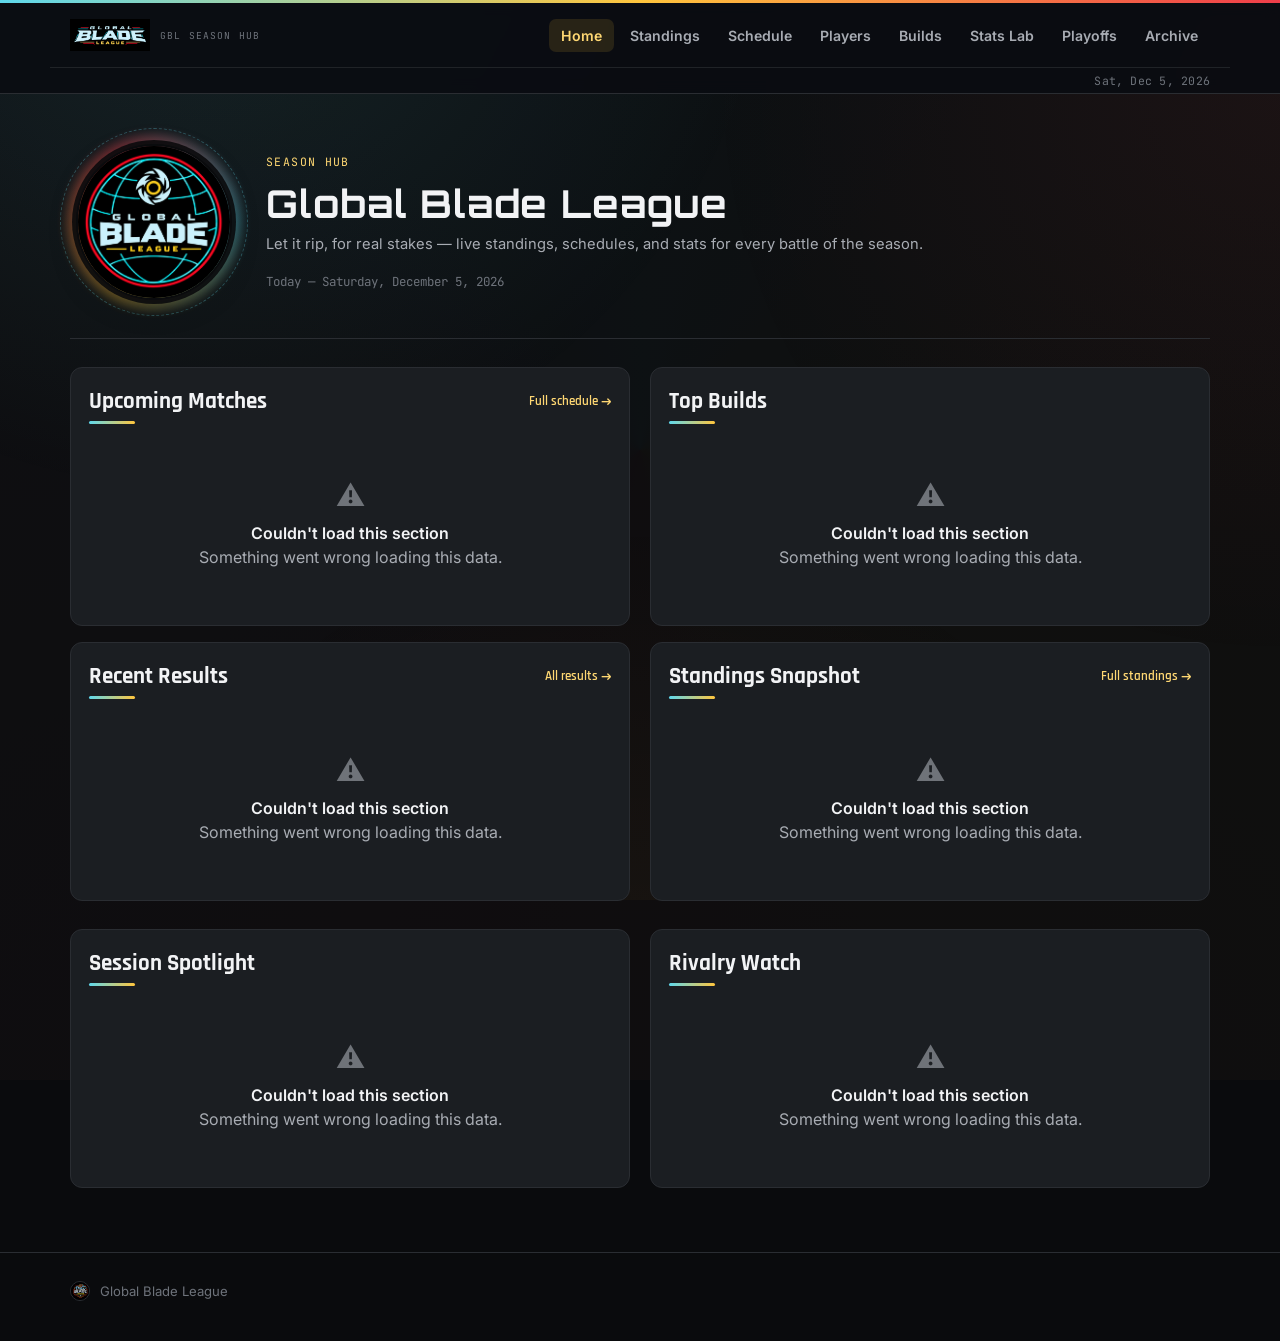
<file: index.html>
<!DOCTYPE html>
<html lang="en">
<head>
<meta charset="utf-8">
<meta name="viewport" content="width=device-width, initial-scale=1">
<title>Global Blade League</title>
<meta name="description" content="Global Blade League — let it rip, for real stakes. Live standings, schedule, results, player profiles, and stats for every season.">
<link rel="stylesheet" href="css/styles.css">
<link rel="icon" type="image/png" href="images/league/gbl-logo-badge.png">
<link rel="apple-touch-icon" href="images/league/gbl-logo-badge.png">
</head>
<body data-page="home">

<header class="site-header">
  <div class="wrap bar">
    <a class="brand" href="index.html">
      <img class="brand-wordmark" src="images/league/gbl-wordmark.png" alt="Global Blade League">
      <small>GBL Season Hub</small>
    </a>
    <nav class="main-nav">
      <a href="index.html" data-page="home">Home</a>
      <a href="standings.html" data-page="standings">Standings</a>
      <a href="schedule.html" data-page="schedule">Schedule</a>
      <a href="players.html" data-page="players">Players</a>
      <a href="builds.html" data-page="builds">Builds</a>
      <a href="stats-lab.html" data-page="stats-lab">Stats Lab</a>
      <a href="playoffs.html" data-page="playoffs">Playoffs</a>
      <a href="archive.html" data-page="archive">Archive</a>
    </nav>
    <button class="nav-toggle" aria-label="Menu" aria-expanded="false">☰</button>
  </div>
</header>

<main class="wrap">

  <section class="hero hero-brand">
    <div class="hero-crest-wrap"><img class="hero-crest" src="images/league/gbl-logo-badge-v2.png" alt="GBL"></div>
    <div class="hero-brand-copy">
      <div class="eyebrow gold" id="hero-stage-label">Loading current stage…</div>
      <h1 class="page-title" style="margin:0 0 8px;">Global Blade League</h1>
      <p class="section-sub">Let it rip, for real stakes — live standings, schedules, and stats for every battle of the season.</p>
      <div class="hero-meta" id="hero-meta"></div>
      <a class="youtube-callout" id="hero-youtube" href="#" target="_blank" rel="noopener" style="display:none;">
        <span class="yt-icon">▶</span>
        <span class="yt-copy">
          <div class="yt-title">Watch Matches Here</div>
          <div class="yt-sub">Full replays and highlights on the GBL YouTube channel</div>
        </span>
      </a>
    </div>
  </section>

  <div class="module-grid">
    <div>
      <section class="panel">
        <h2 class="section-title">Upcoming Matches <a class="see-all" href="schedule.html">Full schedule →</a></h2>
        <div id="home-upcoming"><div class="skeleton skeleton-row"></div><div class="skeleton skeleton-row"></div></div>
      </section>

      <section class="panel">
        <h2 class="section-title">Recent Results <a class="see-all" href="schedule.html">All results →</a></h2>
        <div id="home-results"><div class="skeleton skeleton-row"></div><div class="skeleton skeleton-row"></div></div>
      </section>
    </div>

    <div>
      <section class="panel">
        <h2 class="section-title">Top Builds</h2>
        <div id="home-leaders"><div class="skeleton skeleton-row"></div><div class="skeleton skeleton-row"></div></div>
      </section>

      <section class="panel">
        <h2 class="section-title">Standings Snapshot <a class="see-all" href="standings.html">Full standings →</a></h2>
        <div id="home-standings"><div class="skeleton skeleton-row"></div><div class="skeleton skeleton-row"></div></div>
      </section>
    </div>
  </div>

  <div class="module-grid">
    <div>
      <section class="panel">
        <h2 class="section-title">Session Spotlight</h2>
        <div id="home-spotlight"><div class="skeleton skeleton-row"></div></div>
      </section>
    </div>

    <div>
      <section class="panel">
        <h2 class="section-title">Rivalry Watch</h2>
        <div id="home-rivalry"><div class="skeleton skeleton-row"></div></div>
      </section>
    </div>
  </div>

</main>

<footer class="site-footer">
  <div class="wrap footer-brand-row"><img class="footer-mark" src="images/league/gbl-logo-badge.png" alt="GBL"><span>Global Blade League</span></div>
</footer>

<script src="js/config.js"></script>
<script src="js/utils.js"></script>
<script src="js/data.js"></script>
<script src="js/render.js"></script>
<script src="js/nav.js"></script>
<script src="js/footer-social.js"></script>
<script src="js/header-meta.js"></script>
<script src="js/kinetic.js"></script>
<script src="js/ticker.js"></script>
<script src="js/home.js"></script>
</body>
</html>
</file>
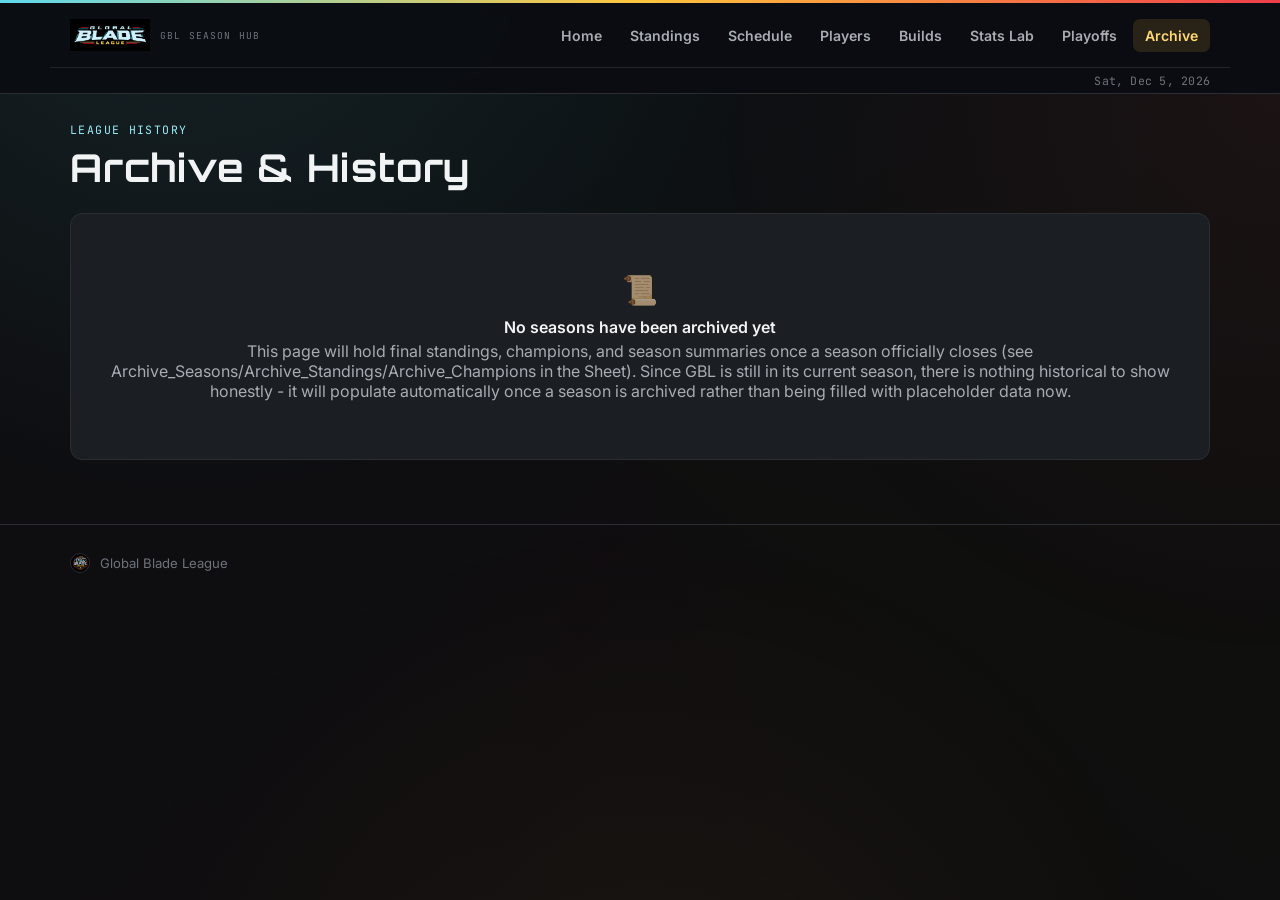
<file: archive.html>
<!DOCTYPE html>
<html lang="en">
<head>
<meta charset="utf-8">
<meta name="viewport" content="width=device-width, initial-scale=1">
<title>Archive &amp; History — Global Blade League</title>
<link rel="stylesheet" href="css/styles.css">
<link rel="icon" type="image/png" href="images/league/gbl-logo-badge.png">
<link rel="apple-touch-icon" href="images/league/gbl-logo-badge.png">
</head>
<body data-page="archive">

<header class="site-header">
  <div class="wrap bar">
    <a class="brand" href="index.html"><img class="brand-wordmark" src="images/league/gbl-wordmark.png" alt="Global Blade League"><small>GBL Season Hub</small></a>
    <nav class="main-nav">
      <a href="index.html" data-page="home">Home</a>
      <a href="standings.html" data-page="standings">Standings</a>
      <a href="schedule.html" data-page="schedule">Schedule</a>
      <a href="players.html" data-page="players">Players</a>
      <a href="builds.html" data-page="builds">Builds</a>
      <a href="stats-lab.html" data-page="stats-lab">Stats Lab</a>
      <a href="playoffs.html" data-page="playoffs">Playoffs</a>
      <a href="archive.html" data-page="archive">Archive</a>
    </nav>
    <button class="nav-toggle" aria-label="Menu" aria-expanded="false">☰</button>
  </div>
</header>

<main class="wrap">
  <div style="padding: 28px 0 16px;">
    <div class="eyebrow">League History</div>
    <h1 class="page-title">Archive &amp; History</h1>
  </div>
  <div class="panel"><div class="state-block"><div class="icon">📜</div><div class="title">No seasons have been archived yet</div><div>This page will hold final standings, champions, and season summaries once a season officially closes (see Archive_Seasons/Archive_Standings/Archive_Champions in the Sheet). Since GBL is still in its current season, there is nothing historical to show honestly - it will populate automatically once a season is archived rather than being filled with placeholder data now.</div></div></div>
</main>

<footer class="site-footer"><div class="wrap footer-brand-row"><img class="footer-mark" src="images/league/gbl-logo-badge.png" alt="GBL"><span>Global Blade League</span></div></footer>
<script src="js/config.js"></script>
<script src="js/utils.js"></script>
<script src="js/data.js"></script>
<script src="js/render.js"></script>
<script src="js/nav.js"></script>
<script src="js/footer-social.js"></script>
<script src="js/header-meta.js"></script>
<script src="js/kinetic.js"></script>
<script src="js/ticker.js"></script>
</body>
</html>
</file>
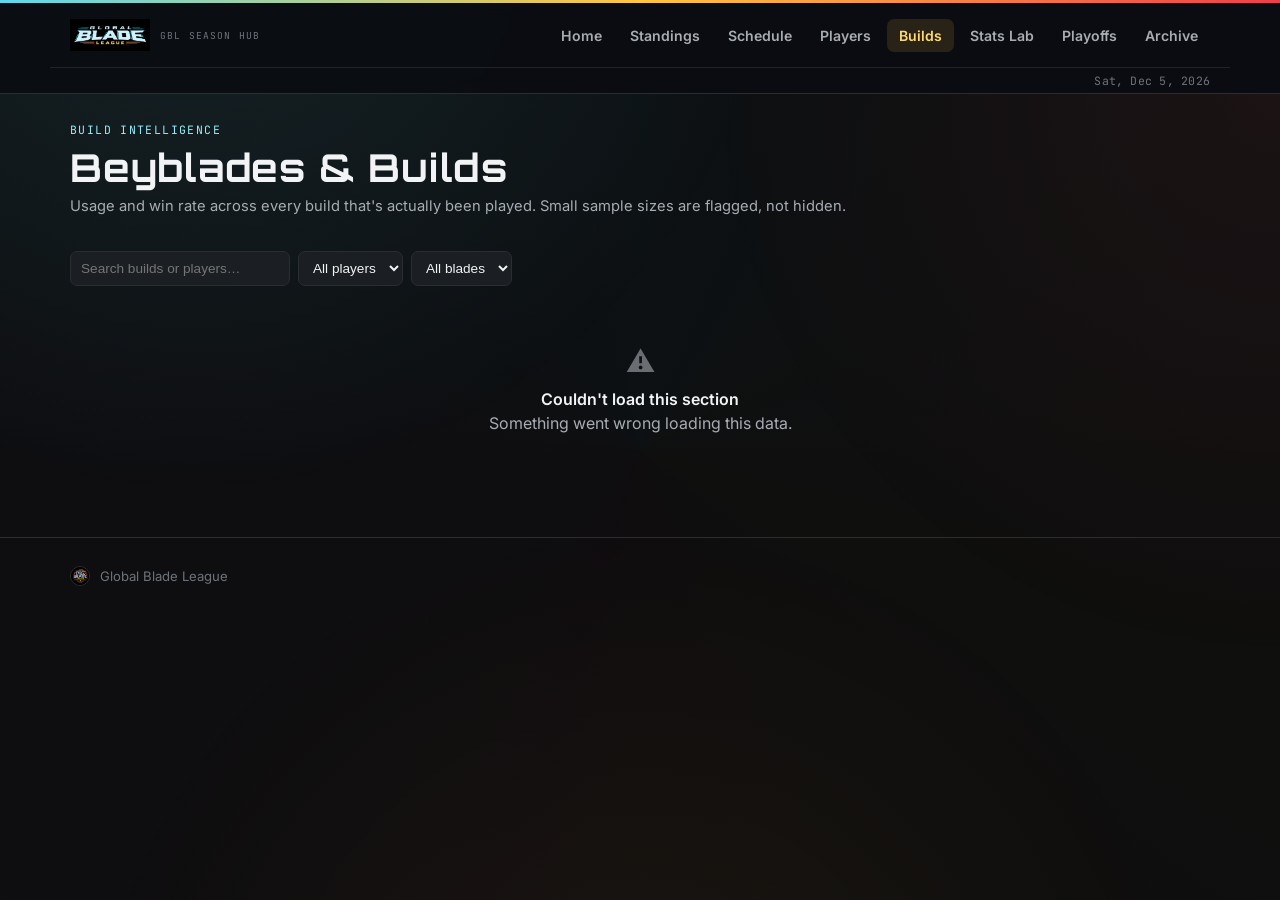
<file: builds.html>
<!DOCTYPE html>
<html lang="en">
<head>
<meta charset="utf-8">
<meta name="viewport" content="width=device-width, initial-scale=1">
<title>Builds — Global Blade League</title>
<link rel="stylesheet" href="css/styles.css">
<link rel="icon" type="image/png" href="images/league/gbl-logo-badge.png">
<link rel="apple-touch-icon" href="images/league/gbl-logo-badge.png">
</head>
<body data-page="builds">

<header class="site-header">
  <div class="wrap bar">
    <a class="brand" href="index.html"><img class="brand-wordmark" src="images/league/gbl-wordmark.png" alt="Global Blade League"><small>GBL Season Hub</small></a>
    <nav class="main-nav">
      <a href="index.html" data-page="home">Home</a>
      <a href="standings.html" data-page="standings">Standings</a>
      <a href="schedule.html" data-page="schedule">Schedule</a>
      <a href="players.html" data-page="players">Players</a>
      <a href="builds.html" data-page="builds">Builds</a>
      <a href="stats-lab.html" data-page="stats-lab">Stats Lab</a>
      <a href="playoffs.html" data-page="playoffs">Playoffs</a>
      <a href="archive.html" data-page="archive">Archive</a>
    </nav>
    <button class="nav-toggle" aria-label="Menu" aria-expanded="false">☰</button>
  </div>
</header>

<main class="wrap">
  <div style="padding: 28px 0 16px;">
    <div class="eyebrow">Build Intelligence</div>
    <h1 class="page-title">Beyblades &amp; Builds</h1>
    <p class="section-sub">Usage and win rate across every build that's actually been played. Small sample sizes are flagged, not hidden.</p>
  </div>
  <div class="filter-bar">
    <input type="search" id="build-search" placeholder="Search builds or players…" style="min-width:220px;">
    <select id="build-player-filter"><option value="">All players</option></select>
    <select id="build-blade-filter"><option value="">All blades</option></select>
  </div>
  <div id="builds-table"><div class="skeleton skeleton-row"></div><div class="skeleton skeleton-row"></div></div>
</main>

<footer class="site-footer"><div class="wrap footer-brand-row"><img class="footer-mark" src="images/league/gbl-logo-badge.png" alt="GBL"><span>Global Blade League</span></div></footer>

<script src="js/config.js"></script>
<script src="js/utils.js"></script>
<script src="js/data.js"></script>
<script src="js/render.js"></script>
<script src="js/nav.js"></script>
<script src="js/footer-social.js"></script>
<script src="js/header-meta.js"></script>
<script src="js/kinetic.js"></script>
<script src="js/ticker.js"></script>
<script src="js/builds.js"></script>
</body>
</html>
</file>
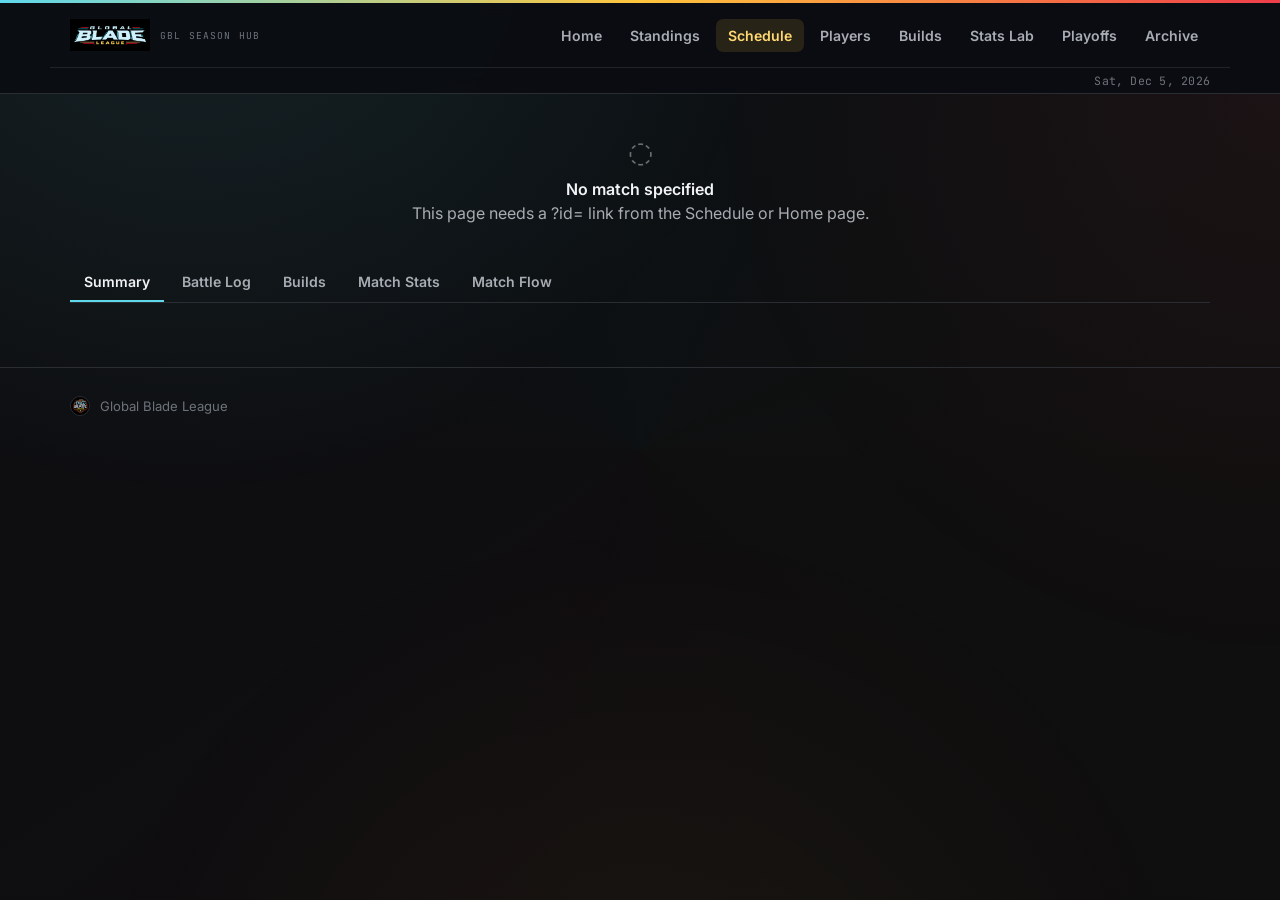
<file: match.html>
<!DOCTYPE html>
<html lang="en">
<head>
<meta charset="utf-8">
<meta name="viewport" content="width=device-width, initial-scale=1">
<title>Match Center — Global Blade League</title>
<link rel="stylesheet" href="css/styles.css">
<link rel="icon" type="image/png" href="images/league/gbl-logo-badge.png">
<link rel="apple-touch-icon" href="images/league/gbl-logo-badge.png">
</head>
<body data-page="schedule">

<header class="site-header">
  <div class="wrap bar">
    <a class="brand" href="index.html"><img class="brand-wordmark" src="images/league/gbl-wordmark.png" alt="Global Blade League"><small>GBL Season Hub</small></a>
    <nav class="main-nav">
      <a href="index.html" data-page="home">Home</a>
      <a href="standings.html" data-page="standings">Standings</a>
      <a href="schedule.html" data-page="schedule">Schedule</a>
      <a href="players.html" data-page="players">Players</a>
      <a href="builds.html" data-page="builds">Builds</a>
      <a href="stats-lab.html" data-page="stats-lab">Stats Lab</a>
      <a href="playoffs.html" data-page="playoffs">Playoffs</a>
      <a href="archive.html" data-page="archive">Archive</a>
    </nav>
    <button class="nav-toggle" aria-label="Menu" aria-expanded="false">☰</button>
  </div>
</header>

<main class="wrap">
  <div id="mc-header"><div class="skeleton skeleton-row"></div></div>

  <div class="tabs" id="mc-tabs">
    <button class="active" data-tab="summary">Summary</button>
    <button data-tab="battle-log">Battle Log</button>
    <button data-tab="builds">Builds</button>
    <button data-tab="stats">Match Stats</button>
    <button data-tab="flow">Match Flow</button>
  </div>

  <div id="mc-summary" class="mc-panel"></div>
  <div id="mc-battle-log" class="mc-panel hidden"></div>
  <div id="mc-builds" class="mc-panel hidden"></div>
  <div id="mc-stats" class="mc-panel hidden"></div>
  <div id="mc-flow" class="mc-panel hidden"></div>
</main>

<footer class="site-footer"><div class="wrap footer-brand-row"><img class="footer-mark" src="images/league/gbl-logo-badge.png" alt="GBL"><span>Global Blade League</span></div></footer>

<script src="js/config.js"></script>
<script src="js/utils.js"></script>
<script src="js/data.js"></script>
<script src="js/render.js"></script>
<script src="js/nav.js"></script>
<script src="js/footer-social.js"></script>
<script src="js/header-meta.js"></script>
<script src="js/kinetic.js"></script>
<script src="js/ticker.js"></script>
<script src="js/match-center.js"></script>
</body>
</html>
</file>
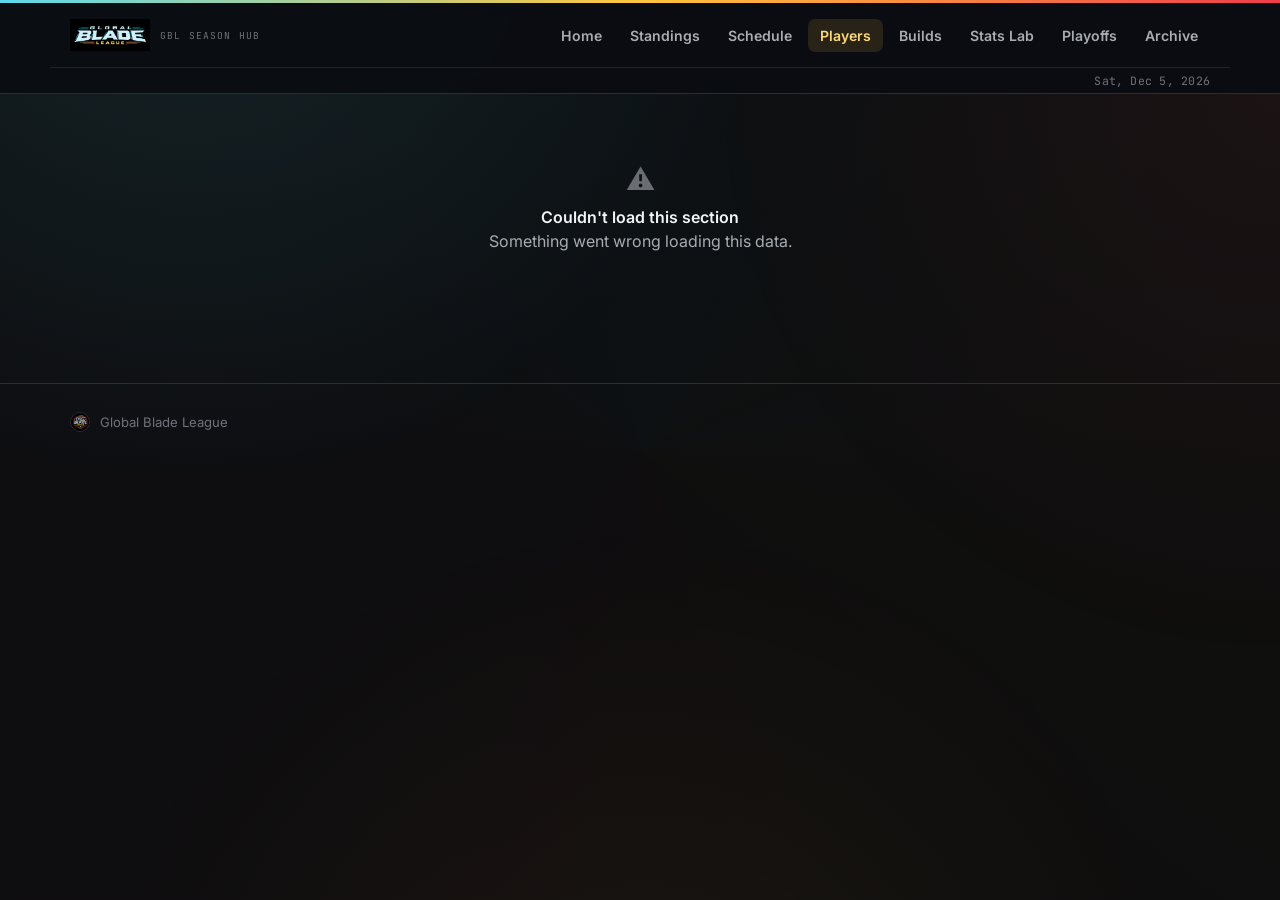
<file: player.html>
<!DOCTYPE html>
<html lang="en">
<head>
<meta charset="utf-8">
<meta name="viewport" content="width=device-width, initial-scale=1">
<title>Player — Global Blade League</title>
<link rel="stylesheet" href="css/styles.css">
<link rel="icon" type="image/png" href="images/league/gbl-logo-badge.png">
<link rel="apple-touch-icon" href="images/league/gbl-logo-badge.png">
</head>
<body data-page="players">

<header class="site-header">
  <div class="wrap bar">
    <a class="brand" href="index.html"><img class="brand-wordmark" src="images/league/gbl-wordmark.png" alt="Global Blade League"><small>GBL Season Hub</small></a>
    <nav class="main-nav">
      <a href="index.html" data-page="home">Home</a>
      <a href="standings.html" data-page="standings">Standings</a>
      <a href="schedule.html" data-page="schedule">Schedule</a>
      <a href="players.html" data-page="players">Players</a>
      <a href="builds.html" data-page="builds">Builds</a>
      <a href="stats-lab.html" data-page="stats-lab">Stats Lab</a>
      <a href="playoffs.html" data-page="playoffs">Playoffs</a>
      <a href="archive.html" data-page="archive">Archive</a>
    </nav>
    <button class="nav-toggle" aria-label="Menu" aria-expanded="false">☰</button>
  </div>
</header>

<main class="wrap">
  <div id="player-content" style="padding: 28px 0;"><div class="skeleton skeleton-row"></div></div>
</main>

<footer class="site-footer"><div class="wrap footer-brand-row"><img class="footer-mark" src="images/league/gbl-logo-badge.png" alt="GBL"><span>Global Blade League</span></div></footer>

<script src="js/config.js"></script>
<script src="js/utils.js"></script>
<script src="js/data.js"></script>
<script src="js/render.js"></script>
<script src="js/nav.js"></script>
<script src="js/footer-social.js"></script>
<script src="js/header-meta.js"></script>
<script src="js/kinetic.js"></script>
<script src="js/ticker.js"></script>
<script src="js/player.js"></script>
</body>
</html>
</file>
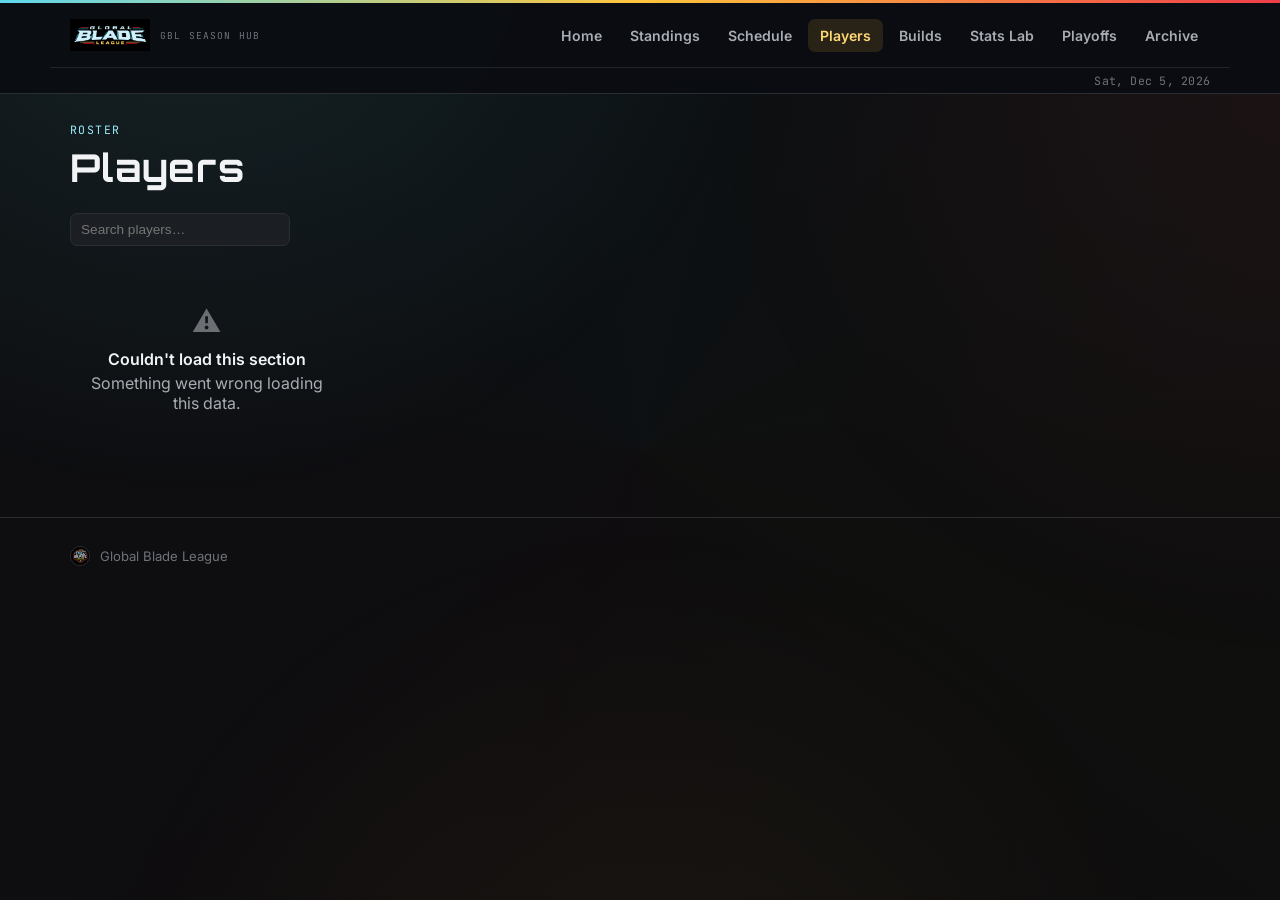
<file: players.html>
<!DOCTYPE html>
<html lang="en">
<head>
<meta charset="utf-8">
<meta name="viewport" content="width=device-width, initial-scale=1">
<title>Players — Global Blade League</title>
<link rel="stylesheet" href="css/styles.css">
<link rel="icon" type="image/png" href="images/league/gbl-logo-badge.png">
<link rel="apple-touch-icon" href="images/league/gbl-logo-badge.png">
</head>
<body data-page="players">

<header class="site-header">
  <div class="wrap bar">
    <a class="brand" href="index.html"><img class="brand-wordmark" src="images/league/gbl-wordmark.png" alt="Global Blade League"><small>GBL Season Hub</small></a>
    <nav class="main-nav">
      <a href="index.html" data-page="home">Home</a>
      <a href="standings.html" data-page="standings">Standings</a>
      <a href="schedule.html" data-page="schedule">Schedule</a>
      <a href="players.html" data-page="players">Players</a>
      <a href="builds.html" data-page="builds">Builds</a>
      <a href="stats-lab.html" data-page="stats-lab">Stats Lab</a>
      <a href="playoffs.html" data-page="playoffs">Playoffs</a>
      <a href="archive.html" data-page="archive">Archive</a>
    </nav>
    <button class="nav-toggle" aria-label="Menu" aria-expanded="false">☰</button>
  </div>
</header>

<main class="wrap">
  <div style="padding: 28px 0 16px;">
    <div class="eyebrow">Roster</div>
    <h1 class="page-title">Players</h1>
  </div>
  <div class="filter-bar"><input type="search" id="player-search" placeholder="Search players…" style="min-width:220px;"></div>
  <div class="grid grid-4" id="players-grid"><div class="skeleton skeleton-row"></div></div>
</main>

<footer class="site-footer"><div class="wrap footer-brand-row"><img class="footer-mark" src="images/league/gbl-logo-badge.png" alt="GBL"><span>Global Blade League</span></div></footer>

<script src="js/config.js"></script>
<script src="js/utils.js"></script>
<script src="js/data.js"></script>
<script src="js/render.js"></script>
<script src="js/nav.js"></script>
<script src="js/footer-social.js"></script>
<script src="js/header-meta.js"></script>
<script src="js/kinetic.js"></script>
<script src="js/ticker.js"></script>
<script src="js/players.js"></script>
</body>
</html>
</file>
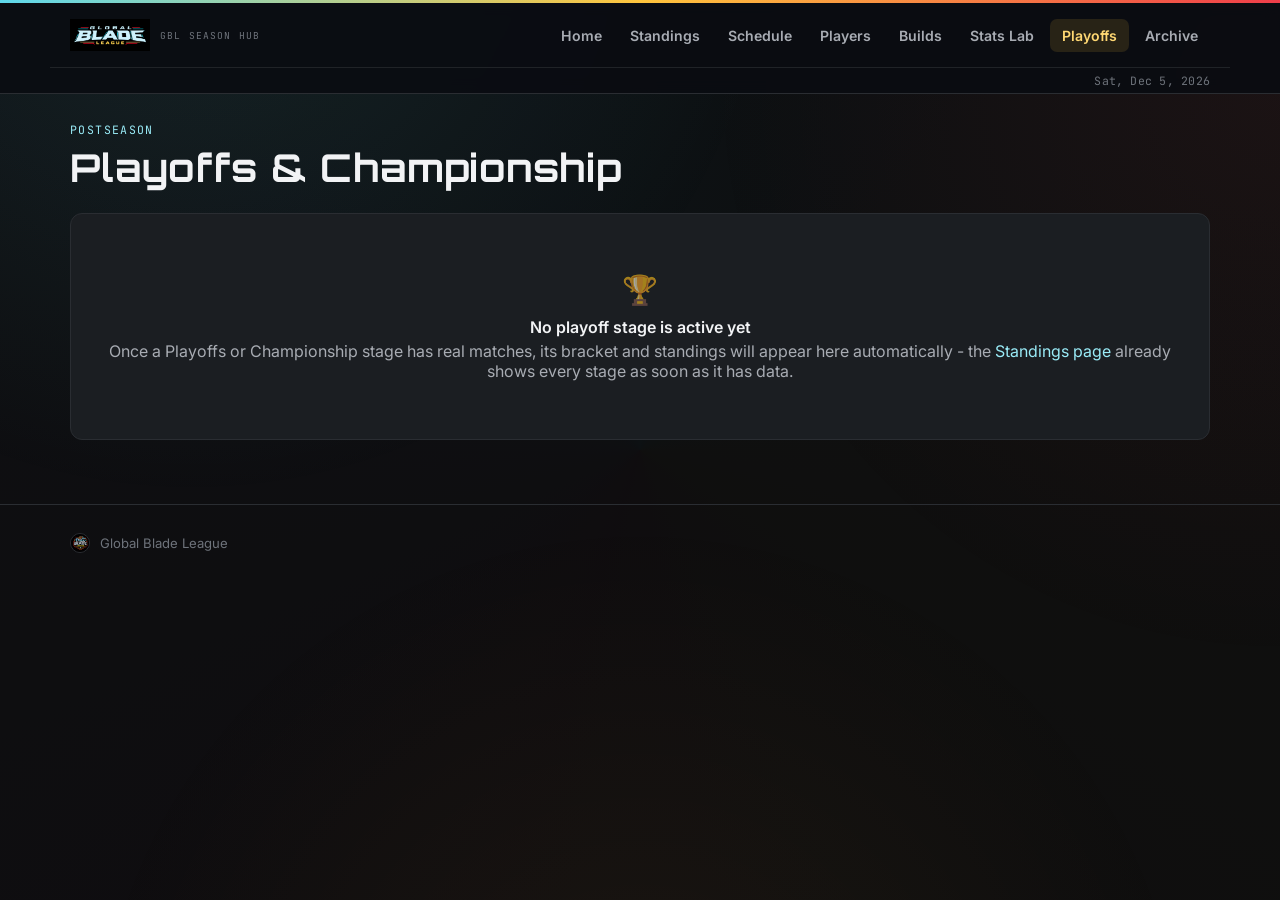
<file: playoffs.html>
<!DOCTYPE html>
<html lang="en">
<head>
<meta charset="utf-8">
<meta name="viewport" content="width=device-width, initial-scale=1">
<title>Playoffs &amp; Championship — Global Blade League</title>
<link rel="stylesheet" href="css/styles.css">
<link rel="icon" type="image/png" href="images/league/gbl-logo-badge.png">
<link rel="apple-touch-icon" href="images/league/gbl-logo-badge.png">
</head>
<body data-page="playoffs">

<header class="site-header">
  <div class="wrap bar">
    <a class="brand" href="index.html"><img class="brand-wordmark" src="images/league/gbl-wordmark.png" alt="Global Blade League"><small>GBL Season Hub</small></a>
    <nav class="main-nav">
      <a href="index.html" data-page="home">Home</a>
      <a href="standings.html" data-page="standings">Standings</a>
      <a href="schedule.html" data-page="schedule">Schedule</a>
      <a href="players.html" data-page="players">Players</a>
      <a href="builds.html" data-page="builds">Builds</a>
      <a href="stats-lab.html" data-page="stats-lab">Stats Lab</a>
      <a href="playoffs.html" data-page="playoffs">Playoffs</a>
      <a href="archive.html" data-page="archive">Archive</a>
    </nav>
    <button class="nav-toggle" aria-label="Menu" aria-expanded="false">☰</button>
  </div>
</header>

<main class="wrap">
  <div style="padding: 28px 0 16px;">
    <div class="eyebrow">Postseason</div>
    <h1 class="page-title">Playoffs &amp; Championship</h1>
  </div>
  <div class="panel"><div class="state-block"><div class="icon">🏆</div><div class="title">No playoff stage is active yet</div><div>Once a Playoffs or Championship stage has real matches, its bracket and standings will appear here automatically - the <a href="standings.html" style="color:var(--arc-bright)">Standings page</a> already shows every stage as soon as it has data.</div></div></div>
</main>

<footer class="site-footer"><div class="wrap footer-brand-row"><img class="footer-mark" src="images/league/gbl-logo-badge.png" alt="GBL"><span>Global Blade League</span></div></footer>
<script src="js/config.js"></script>
<script src="js/utils.js"></script>
<script src="js/data.js"></script>
<script src="js/render.js"></script>
<script src="js/nav.js"></script>
<script src="js/footer-social.js"></script>
<script src="js/header-meta.js"></script>
<script src="js/kinetic.js"></script>
<script src="js/ticker.js"></script>
</body>
</html>
</file>
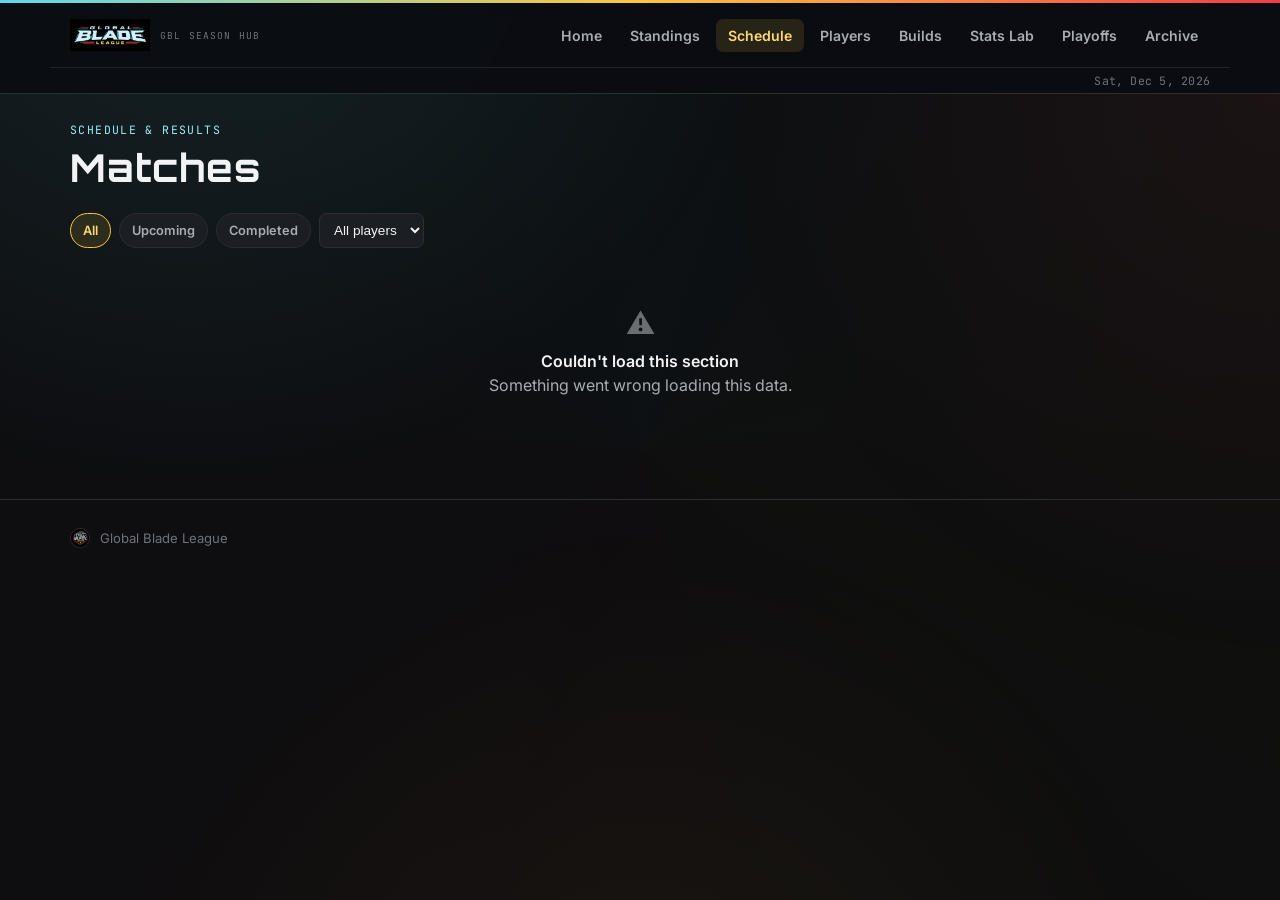
<file: schedule.html>
<!DOCTYPE html>
<html lang="en">
<head>
<meta charset="utf-8">
<meta name="viewport" content="width=device-width, initial-scale=1">
<title>Schedule & Results — Global Blade League</title>
<link rel="stylesheet" href="css/styles.css">
<link rel="icon" type="image/png" href="images/league/gbl-logo-badge.png">
<link rel="apple-touch-icon" href="images/league/gbl-logo-badge.png">
</head>
<body data-page="schedule">

<header class="site-header">
  <div class="wrap bar">
    <a class="brand" href="index.html"><img class="brand-wordmark" src="images/league/gbl-wordmark.png" alt="Global Blade League"><small>GBL Season Hub</small></a>
    <nav class="main-nav">
      <a href="index.html" data-page="home">Home</a>
      <a href="standings.html" data-page="standings">Standings</a>
      <a href="schedule.html" data-page="schedule">Schedule</a>
      <a href="players.html" data-page="players">Players</a>
      <a href="builds.html" data-page="builds">Builds</a>
      <a href="stats-lab.html" data-page="stats-lab">Stats Lab</a>
      <a href="playoffs.html" data-page="playoffs">Playoffs</a>
      <a href="archive.html" data-page="archive">Archive</a>
    </nav>
    <button class="nav-toggle" aria-label="Menu" aria-expanded="false">☰</button>
  </div>
</header>

<main class="wrap">
  <div style="padding: 28px 0 16px;">
    <div class="eyebrow">Schedule &amp; Results</div>
    <h1 class="page-title">Matches</h1>
  </div>

  <div class="filter-bar">
    <button class="chip active" data-filter="all">All</button>
    <button class="chip" data-filter="upcoming">Upcoming</button>
    <button class="chip" data-filter="completed">Completed</button>
    <select id="sched-player-filter"><option value="">All players</option></select>
  </div>

  <div id="matches-table"><div class="skeleton skeleton-row"></div><div class="skeleton skeleton-row"></div><div class="skeleton skeleton-row"></div></div>
</main>

<footer class="site-footer"><div class="wrap footer-brand-row"><img class="footer-mark" src="images/league/gbl-logo-badge.png" alt="GBL"><span>Global Blade League</span></div></footer>

<script src="js/config.js"></script>
<script src="js/utils.js"></script>
<script src="js/data.js"></script>
<script src="js/render.js"></script>
<script src="js/nav.js"></script>
<script src="js/footer-social.js"></script>
<script src="js/header-meta.js"></script>
<script src="js/kinetic.js"></script>
<script src="js/ticker.js"></script>
<script src="js/schedule.js"></script>
</body>
</html>
</file>
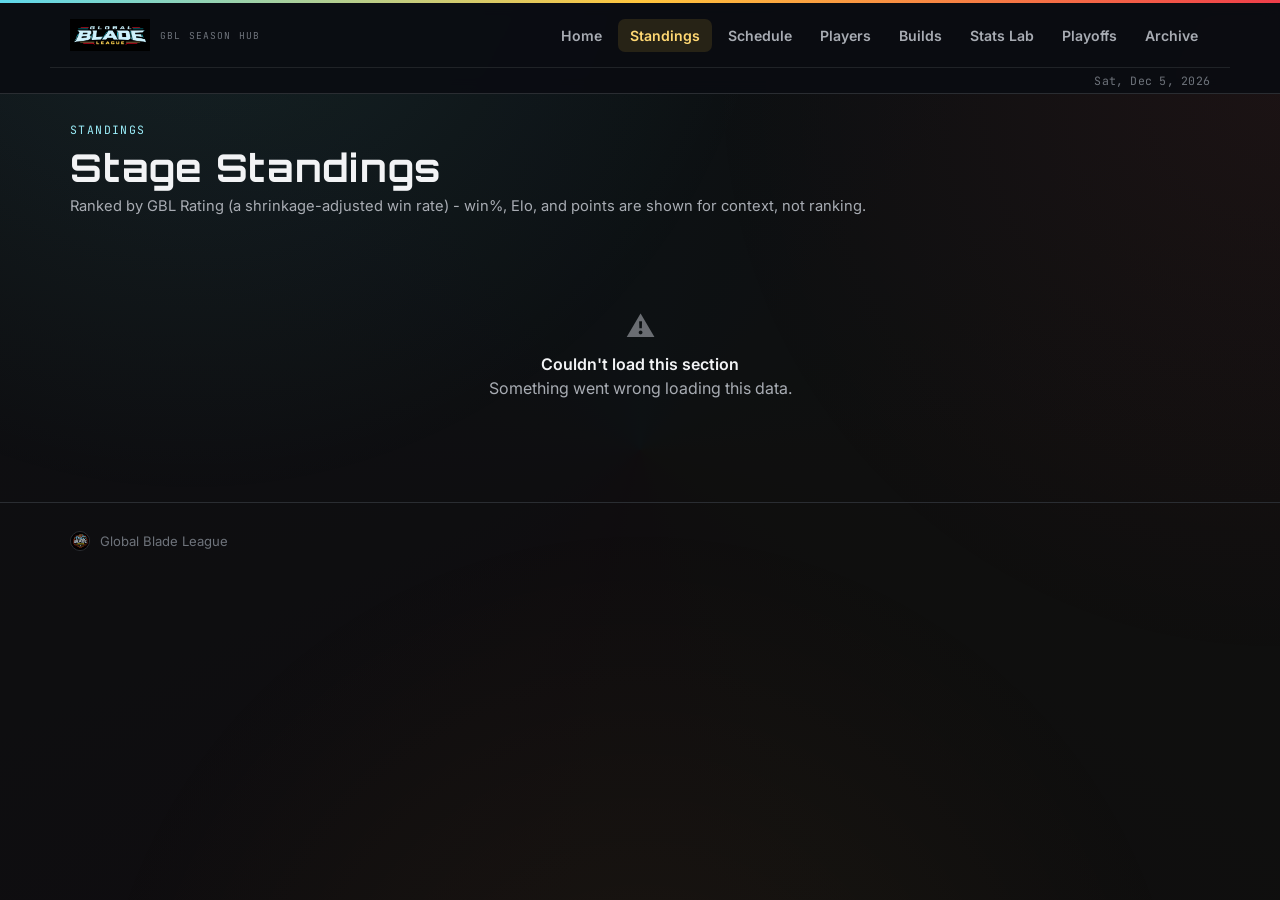
<file: standings.html>
<!DOCTYPE html>
<html lang="en">
<head>
<meta charset="utf-8">
<meta name="viewport" content="width=device-width, initial-scale=1">
<title>Standings — Global Blade League</title>
<link rel="stylesheet" href="css/styles.css">
<link rel="icon" type="image/png" href="images/league/gbl-logo-badge.png">
<link rel="apple-touch-icon" href="images/league/gbl-logo-badge.png">
</head>
<body data-page="standings">

<header class="site-header">
  <div class="wrap bar">
    <a class="brand" href="index.html"><img class="brand-wordmark" src="images/league/gbl-wordmark.png" alt="Global Blade League"><small>GBL Season Hub</small></a>
    <nav class="main-nav">
      <a href="index.html" data-page="home">Home</a>
      <a href="standings.html" data-page="standings">Standings</a>
      <a href="schedule.html" data-page="schedule">Schedule</a>
      <a href="players.html" data-page="players">Players</a>
      <a href="builds.html" data-page="builds">Builds</a>
      <a href="stats-lab.html" data-page="stats-lab">Stats Lab</a>
      <a href="playoffs.html" data-page="playoffs">Playoffs</a>
      <a href="archive.html" data-page="archive">Archive</a>
    </nav>
    <button class="nav-toggle" aria-label="Menu" aria-expanded="false">☰</button>
  </div>
</header>

<main class="wrap">
  <div style="padding: 28px 0 16px;">
    <div class="eyebrow">Standings</div>
    <h1 class="page-title">Stage Standings</h1>
    <p class="section-sub">Ranked by GBL Rating (a shrinkage-adjusted win rate) - win%, Elo, and points are shown for context, not ranking.</p>
  </div>

  <div class="filter-bar" id="stage-filters"><div class="skeleton skeleton-row" style="width:220px;display:inline-block;"></div></div>

  <div id="standings-table"><div class="skeleton skeleton-row"></div><div class="skeleton skeleton-row"></div><div class="skeleton skeleton-row"></div></div>
</main>

<footer class="site-footer"><div class="wrap footer-brand-row"><img class="footer-mark" src="images/league/gbl-logo-badge.png" alt="GBL"><span>Global Blade League</span></div></footer>

<script src="js/config.js"></script>
<script src="js/utils.js"></script>
<script src="js/data.js"></script>
<script src="js/render.js"></script>
<script src="js/nav.js"></script>
<script src="js/footer-social.js"></script>
<script src="js/header-meta.js"></script>
<script src="js/kinetic.js"></script>
<script src="js/ticker.js"></script>
<script src="js/standings.js"></script>
</body>
</html>
</file>
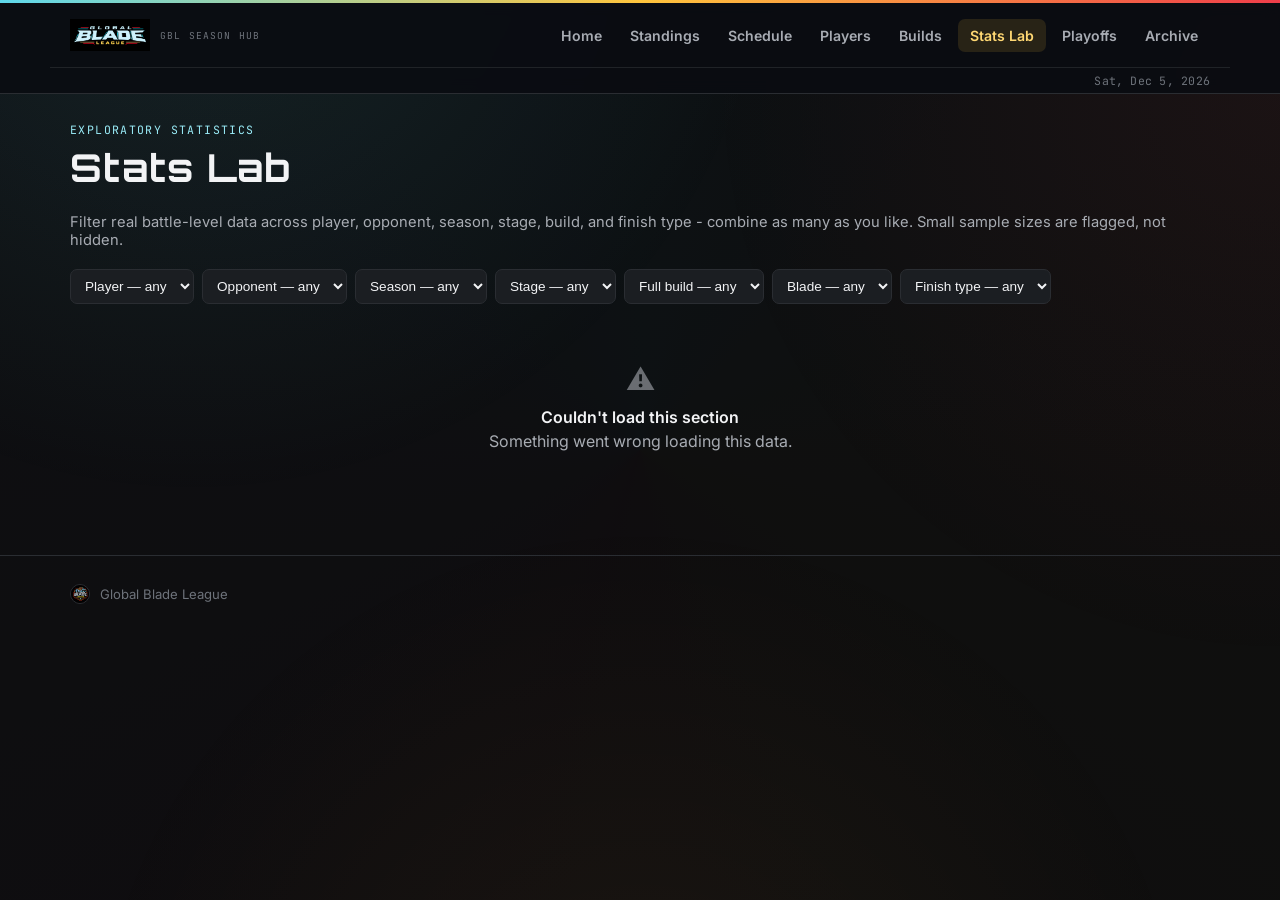
<file: stats-lab.html>
<!DOCTYPE html>
<html lang="en">
<head>
<meta charset="utf-8">
<meta name="viewport" content="width=device-width, initial-scale=1">
<title>Stats Lab — Global Blade League</title>
<link rel="stylesheet" href="css/styles.css">
<link rel="icon" type="image/png" href="images/league/gbl-logo-badge.png">
<link rel="apple-touch-icon" href="images/league/gbl-logo-badge.png">
</head>
<body data-page="stats-lab">

<header class="site-header">
  <div class="wrap bar">
    <a class="brand" href="index.html"><img class="brand-wordmark" src="images/league/gbl-wordmark.png" alt="Global Blade League"><small>GBL Season Hub</small></a>
    <nav class="main-nav">
      <a href="index.html" data-page="home">Home</a>
      <a href="standings.html" data-page="standings">Standings</a>
      <a href="schedule.html" data-page="schedule">Schedule</a>
      <a href="players.html" data-page="players">Players</a>
      <a href="builds.html" data-page="builds">Builds</a>
      <a href="stats-lab.html" data-page="stats-lab">Stats Lab</a>
      <a href="playoffs.html" data-page="playoffs">Playoffs</a>
      <a href="archive.html" data-page="archive">Archive</a>
    </nav>
    <button class="nav-toggle" aria-label="Menu" aria-expanded="false">☰</button>
  </div>
</header>

<main class="wrap">
  <div style="padding: 28px 0 16px;">
    <div class="eyebrow">Exploratory Statistics</div>
    <h1 class="page-title">Stats Lab</h1>
  </div>
  <p class="section-sub">Filter real battle-level data across player, opponent, season, stage, build, and finish type - combine as many as you like. Small sample sizes are flagged, not hidden.</p>

  <div class="filter-bar">
    <select id="sl-player"><option value="">Player — any</option></select>
    <select id="sl-opponent"><option value="">Opponent — any</option></select>
    <select id="sl-season"><option value="">Season — any</option></select>
    <select id="sl-stage"><option value="">Stage — any</option></select>
    <select id="sl-build"><option value="">Full build — any</option></select>
    <select id="sl-blade"><option value="">Blade — any</option></select>
    <select id="sl-finish"><option value="">Finish type — any</option></select>
  </div>

  <div id="sl-results"><div class="skeleton skeleton-row"></div><div class="skeleton skeleton-row"></div></div>
</main>

<footer class="site-footer"><div class="wrap footer-brand-row"><img class="footer-mark" src="images/league/gbl-logo-badge.png" alt="GBL"><span>Global Blade League</span></div></footer>
<script src="js/config.js"></script>
<script src="js/utils.js"></script>
<script src="js/data.js"></script>
<script src="js/render.js"></script>
<script src="js/nav.js"></script>
<script src="js/footer-social.js"></script>
<script src="js/header-meta.js"></script>
<script src="js/kinetic.js"></script>
<script src="js/ticker.js"></script>
<script src="js/stats-lab.js"></script>
</body>
</html>
</file>
<file: css/styles.css>
/* =========================================================
   GLOBAL BLADE LEAGUE — public site
   Design system: black/grey arena with three controlled accents -
   ice blue (primary: links/active states/ratings), gold (brand
   highlight: leaders, featured, hero energy) and red (live/energy
   moments + losses). No glassmorphism, no stacked gradients beyond
   the ambient kinetic layer below - readability and information
   hierarchy come first. Mobile-first throughout.
   ========================================================= */

@import url('https://fonts.googleapis.com/css2?family=Rajdhani:wght@500;600;700&family=Space+Grotesk:wght@500;600;700&family=Inter:wght@400;500;600;700&family=JetBrains+Mono:wght@400;600&family=Orbitron:wght@600;700;800&display=swap');

:root{
  --bg: #0a0b0d;
  --bg-elevated: #15171b;
  --bg-card: #1b1e22;
  --line: #2a2d32;
  --line-soft: #202327;
  --text: #f2f3f5;
  --text-dim: #a8acb3;
  --text-faint: #6e737b;

  --arc: #5fd8ec;         /* primary accent - "ice blue", used for links/active states/ratings */
  --arc-bright: #9aecf8;
  --spin: #ef3e4a;        /* secondary accent - "GBL red", used for live/energy moments + losses */
  --spin-bright: #ff6b74;
  --gold: #ffc53d;        /* brand gold - leaders, featured, hero energy, standout highlights */
  --gold-bright: #ffd873;
  --xtreme: #39ff6a;      /* neon green - reserved for Xtreme Finish callouts (finish bars, battle tags) */
  --win: var(--gold);
  --loss: var(--spin);

  --glow-arc: rgba(95,216,236,0.35);
  --glow-gold: rgba(255,197,61,0.35);
  --glow-spin: rgba(239,62,74,0.35);
  --glow-xtreme: rgba(57,255,106,0.35);

  --radius: 12px;
  --radius-sm: 7px;
  --maxw: 1180px;

  --display: "Rajdhani", "Space Grotesk", "Manrope", "Helvetica Neue", sans-serif;
  --display-sharp: "Orbitron", "Rajdhani", "Space Grotesk", sans-serif; /* reserved for major page titles only - not section headings/nav */
  --sans: "Inter", -apple-system, BlinkMacSystemFont, "Segoe UI", sans-serif;
  --data: "JetBrains Mono", "Space Mono", "SF Mono", "Courier New", monospace;
}

*{ box-sizing: border-box; }
html,body{ margin:0; padding:0; }
html{ scroll-behavior: smooth; }
body{
  background: var(--bg);
  color: var(--text);
  font-family: var(--sans);
  -webkit-font-smoothing: antialiased;
  min-height: 100vh;
  position: relative;
}
body::before{
  content: "";
  position: fixed;
  inset: 0;
  z-index: -2;
  pointer-events: none;
  background:
    radial-gradient(circle at 15% -10%, rgba(95,216,236,0.10), transparent 40%),
    radial-gradient(circle at 100% 10%, rgba(239,62,74,0.06), transparent 38%),
    radial-gradient(circle at 50% 120%, rgba(255,197,61,0.05), transparent 45%);
}
a{ color: inherit; text-decoration: none; }
button{ font-family: inherit; cursor: pointer; }
img{ max-width: 100%; display: block; }
.hidden{ display: none !important; }

@media (prefers-reduced-motion: reduce){
  *, *::before, *::after{ animation-duration: 0.001ms !important; transition-duration: 0.001ms !important; }
}

/* ---------------------------------------------------------
   Kinetic ambient layer - injected once by js/kinetic.js.
   A slow-rotating conic gradient plus an occasional brightness
   "energy surge" pulse. Deliberately subtle: low opacity, very
   slow motion, never interferes with text contrast/readability.
   Fully stopped by the prefers-reduced-motion rule above.
   --------------------------------------------------------- */

.kinetic-ambient{
  position: fixed; inset: -20%; z-index: -1; pointer-events: none;
  opacity: 0.5;
  background: conic-gradient(from 0deg at 50% 50%,
    rgba(95,216,236,0.05), rgba(255,197,61,0.04) 30%,
    rgba(239,62,74,0.04) 55%, rgba(95,216,236,0.05) 100%);
  animation: kinetic-rotate 90s linear infinite;
  mix-blend-mode: screen;
}
.kinetic-ambient::after{
  content:""; position:absolute; inset:0;
  background: radial-gradient(circle at 50% 50%, rgba(255,255,255,0.03), transparent 55%);
  opacity: 0; transition: opacity 0.6s ease;
}
.kinetic-ambient.surge::after{ opacity: 1; }
@keyframes kinetic-rotate{ to{ transform: rotate(360deg); } }

/* Click/tap impact feedback - a brief expanding energy ring at the
   pointer position, removed from the DOM once its animation ends. */
.kinetic-ripple{
  position: fixed; z-index: 999; pointer-events: none;
  width: 12px; height: 12px; margin-left:-6px; margin-top:-6px;
  border-radius: 50%;
  border: 2px solid var(--arc-bright);
  box-shadow: 0 0 12px var(--glow-arc);
  animation: ripple-expand 0.5s cubic-bezier(.2,.7,.3,1) forwards;
}
.kinetic-ripple.gold{ border-color: var(--gold-bright); box-shadow: 0 0 12px var(--glow-gold); }
.kinetic-ripple.red{ border-color: var(--spin-bright); box-shadow: 0 0 12px var(--glow-spin); }
@keyframes ripple-expand{
  0%{ transform: scale(0.4); opacity: 0.9; }
  100%{ transform: scale(7); opacity: 0; }
}

/* Momentary "impact frame" press-state on clicked interactive elements. */
.is-impacted{ animation: impact-press 0.28s ease; }
@keyframes impact-press{
  0%{ transform: scale(1); filter: brightness(1); }
  30%{ transform: scale(0.96); filter: brightness(1.25); }
  100%{ transform: scale(1); filter: brightness(1); }
}

/* ---------------------------------------------------------
   Layout shell
   --------------------------------------------------------- */

.wrap{ max-width: var(--maxw); margin: 0 auto; padding: 0 20px; }

.site-header{
  position: sticky; top: 0; z-index: 50;
  background: rgba(10,13,18,0.92);
  backdrop-filter: blur(8px);
  border-bottom: 1px solid var(--line);
}
.site-header::before{
  content:""; display:block; height:3px;
  background: linear-gradient(90deg, var(--arc), var(--gold), var(--spin));
}
.site-header .bar{ display:flex; align-items:center; justify-content:space-between; height: 64px; }
.header-meta-row{ border-top: 1px solid var(--line-soft); }
.header-meta-strip{
  padding: 5px 0; font-family: var(--data); font-size: 0.72rem; color: var(--text-faint);
  letter-spacing: 0.02em; text-align: right;
}
.header-meta-strip strong{ color: var(--gold-bright); font-weight: 600; }
.header-meta-strip .dot-sep{ opacity: 0.5; margin: 0 2px; }
@media (max-width: 640px){ .header-meta-strip{ text-align: left; font-size: 0.68rem; } }

/* Score ticker - NBA.com-style recent-results strip, injected by ticker.js
   right after the header on every page. Not sticky (scrolls away with the
   page) so it never competes with the sticky nav bar above it. Horizontal
   scroll is the whole interaction model, including on mobile where it's
   just a native touch-scroll row - no extra JS needed for that. */
.score-ticker-wrap{
  background: var(--bg-elevated);
  border-bottom: 1px solid var(--line);
  position: relative;
}
/* Edge fades hint that the row scrolls, the way NBA.com's ticker does,
   without a visible scroll affordance sitting on top of the dark theme. */
.score-ticker-wrap::before, .score-ticker-wrap::after{
  content:""; position:absolute; top:0; bottom:0; width:40px; z-index:1; pointer-events:none;
}
.score-ticker-wrap::before{ left:0; background: linear-gradient(90deg, var(--bg-elevated), transparent); }
.score-ticker-wrap::after{ right:0; background: linear-gradient(270deg, var(--bg-elevated), transparent); }
.ticker-track{
  display:flex; gap:0; overflow-x:auto; -webkit-overflow-scrolling:touch;
  max-width: var(--maxw); margin: 0 auto; padding: 0 34px;
  /* Scroll still works (touch drag, trackpad, shift+wheel) - only the
     native scrollbar chrome is hidden, since an unstyled gray scrollbar
     track was rendering as a stray bar across the page, nothing like the
     clean NBA.com-style strip this is meant to look like. */
  scrollbar-width: none; -ms-overflow-style: none;
}
.ticker-track::-webkit-scrollbar{ display:none; height:0; }
/* Click targets that just nudge the scroll container - purely a visual
   signal that this row is scrollable, the way a carousel's arrows are,
   layered above the edge fades so they stay legible over any card. */
.ticker-arrow{
  position:absolute; top:0; bottom:0; z-index:2; width:28px;
  display:flex; align-items:center; justify-content:center;
  background:none; border:none; color: var(--text-dim); font-size:1.3rem; font-family: var(--sans);
  cursor:pointer; padding:0;
}
.ticker-arrow:hover{ color: var(--text); }
.ticker-arrow-left{ left:0; justify-content:flex-start; padding-left:4px; }
.ticker-arrow-right{ right:0; justify-content:flex-end; padding-right:4px; }
.ticker-card{
  display:flex; flex-direction:column; align-items:center; justify-content:center;
  gap:4px; flex-shrink:0; min-width: 150px;
  padding: 10px 16px; text-decoration:none; color: inherit;
  border-right: 1px solid var(--line-soft);
}
.ticker-card:hover{ background: var(--bg-elevated-hover, rgba(255,255,255,0.03)); }
.ticker-matchup{ display:flex; align-items:center; gap:7px; }
.ticker-score{ font-family: var(--data); font-size: 1.05rem; font-weight:700; color: var(--text-faint); min-width: 16px; text-align:center; }
.ticker-score.win{ color: var(--text); }
.ticker-dash{ color: var(--text-faint); font-size:0.8rem; }
.ticker-names{ font-size:0.7rem; color: var(--text-dim); white-space:nowrap; max-width: 150px; overflow:hidden; text-overflow:ellipsis; }
.ticker-vs{ color: var(--text-faint); }
.ticker-meta{ display:flex; align-items:center; gap:6px; font-family: var(--data); font-size:0.66rem; color: var(--text-faint); letter-spacing:0.02em; }
@media (max-width: 640px){
  .ticker-card{ min-width: 126px; padding: 8px 12px; }
  .ticker-names{ max-width: 126px; }
}
.brand{ display:flex; align-items:center; gap:10px; font-family: var(--display); font-weight:700; font-size: 1.2rem; letter-spacing: 0.01em; }
.brand-mark{
  width: 38px; height: 38px; border-radius: 50%;
  object-fit: cover; background: var(--bg-elevated);
  border: 1px solid var(--line);
  flex-shrink: 0;
  transition: box-shadow 0.2s ease;
}
.brand:hover .brand-mark{ box-shadow: 0 0 0 3px var(--glow-arc); }

/* Wordmark logo used in the header in place of the old badge-icon + text
   pairing - the wordmark graphic already spells out the league name, so
   it replaces both the small circular badge and the "Global Blade League"
   text, leaving just the "GBL Season Hub" tag alongside it. Sized by
   height with auto width (never cropped/circular like brand-mark) since
   the source art is a wide rectangle, not a square badge. */
.brand-wordmark{ height: 32px; width: auto; display:block; flex-shrink: 0; }
.brand small{ display:block; font-family: var(--data); font-size: 0.6rem; color: var(--text-faint); letter-spacing: 0.12em; text-transform: uppercase; font-weight: 400; }

nav.main-nav{ display:flex; gap: 4px; }
nav.main-nav a{
  padding: 8px 12px; border-radius: var(--radius-sm); font-size: 0.88rem; color: var(--text-dim); font-weight: 600;
  transition: background 0.15s, color 0.15s;
}
nav.main-nav a:hover{ background: var(--bg-card); color: var(--text); }
nav.main-nav a.active{ color: var(--gold-bright); background: rgba(255,197,61,0.12); }

/* Solid fill (not background:none) so this doesn't read as a faint,
   half-there outline against the header's own translucent/blurred
   background - a "is this even a button" look reported as "translucent"
   on mobile. Fixed 44x44 box meets the standard minimum touch-target
   size rather than shrink-wrapping to the glyph. */
.nav-toggle{
  display:none; align-items:center; justify-content:center;
  width:44px; height:44px; background: var(--bg-card);
  border:1px solid var(--line); border-radius: var(--radius-sm);
  color: var(--text); font-size: 1.1rem; padding: 0;
  transition: background 0.15s ease, border-color 0.15s ease;
}
.nav-toggle:hover, .nav-toggle:active{ background: var(--bg-elevated); border-color: var(--arc); }
.nav-toggle[aria-expanded="true"]{ background: var(--bg-elevated); border-color: var(--arc); color: var(--arc-bright); }

@media (max-width: 860px){
  nav.main-nav{
    position: fixed; top: 64px; left:0; right:0; bottom:0;
    background: var(--bg); flex-direction: column; padding: 16px 20px; gap: 2px;
    transform: translateX(100%); transition: transform 0.2s ease; z-index: 49;
  }
  nav.main-nav.open{ transform: translateX(0); }
  nav.main-nav a{ padding: 14px 12px; font-size: 1rem; border-bottom: 1px solid var(--line-soft); border-radius: 0; }
  .nav-toggle{ display:flex; }
}

footer.site-footer{ border-top: 1px solid var(--line); margin-top: 64px; padding: 28px 0 40px; color: var(--text-faint); font-size: 0.82rem; }
.footer-brand-row{ display:flex; align-items:center; gap: 10px; }
.footer-mark{ width: 20px; height: 20px; border-radius: 50%; object-fit: cover; border: 1px solid var(--line); flex-shrink: 0; }

/* ---------------------------------------------------------
   Typography helpers
   --------------------------------------------------------- */

.eyebrow{ font-family: var(--data); font-size: 0.72rem; letter-spacing: 0.12em; text-transform: uppercase; color: var(--arc-bright); margin: 0 0 6px; }
.eyebrow.gold{ color: var(--gold-bright); }
h1.page-title{ font-family: var(--display-sharp); font-weight: 700; font-size: clamp(1.6rem, 4vw, 2.4rem); letter-spacing: 0.02em; margin: 0 0 6px; }
h2.section-title{ font-family: var(--display); font-weight: 700; font-size: 1.45rem; margin: 0 0 14px; display:flex; align-items:center; justify-content:space-between; gap:12px; position: relative; padding-bottom: 8px; }
h2.section-title::after{
  content:""; position:absolute; left:0; bottom:0; width: 46px; height: 3px; border-radius: 2px;
  background: linear-gradient(90deg, var(--arc), var(--gold));
}
.section-sub{ color: var(--text-dim); font-size: 0.92rem; margin: 0 0 20px; }
.see-all{ font-size: 0.82rem; color: var(--gold-bright); font-weight: 600; white-space: nowrap; }

/* Subtle flag + country line used under a player's name - intentionally
   low-contrast so country info never competes with the name itself. */
.subtle-country{ display:flex; align-items:center; gap:5px; font-size: 0.78rem; color: var(--text-faint); margin-top: 2px; }
.subtle-country .flag{ font-size: 0.9rem; line-height:1; }

/* ---------------------------------------------------------
   Cards / panels
   --------------------------------------------------------- */

.panel{ background: var(--bg-card); border: 1px solid var(--line); border-radius: var(--radius); padding: 18px; transition: border-color 0.2s ease, transform 0.2s ease, box-shadow 0.2s ease; }
.panel + .panel{ margin-top: 16px; }
a.panel:hover{ border-color: var(--arc); transform: translateY(-2px); box-shadow: 0 8px 20px -10px rgba(0,0,0,0.5), 0 0 0 1px var(--glow-arc); }
/* minmax(0, 1fr) rather than a bare 1fr everywhere below: a plain `1fr`
   track still won't shrink below its content's min-content width, so a
   wide child (e.g. table.data-table's min-width:560px two sections down)
   silently blows the whole grid out past the viewport on mobile instead
   of being contained/scrolled within its own cell. This was a real,
   confirmed bug - a home-page results card was measuring ~600px wide
   inside a 335px-wide mobile container because of exactly this. */
.grid{ display:grid; gap: 16px; }
.grid-2{ grid-template-columns: repeat(2, minmax(0, 1fr)); }
.grid-3{ grid-template-columns: repeat(3, minmax(0, 1fr)); }
.grid-4{ grid-template-columns: repeat(4, minmax(0, 1fr)); }
@media (max-width: 960px){ .grid-3, .grid-4{ grid-template-columns: repeat(2, minmax(0, 1fr)); } }
@media (max-width: 620px){ .grid-2, .grid-3, .grid-4{ grid-template-columns: minmax(0, 1fr); } }

/* Player directory cards - fixed avatar size + truncated text so one
   player's long name/country can never stretch their card bigger than
   the others in the grid (a flex child needs min-width:0 or it grows to
   fit its content instead of respecting the grid column). */
.player-card{ display:flex; gap:14px; align-items:center; height: 100%; }
.player-card-avatar{
  width:64px; height:64px; min-width:64px; min-height:64px; flex-shrink:0;
  border-radius:50%; object-fit:cover; background: var(--bg-elevated); border:1px solid var(--line);
  display:flex; align-items:center; justify-content:center; font-size:1.3rem; font-weight:700;
}
.player-card-body{ min-width:0; flex:1; }
.player-card-name{ font-weight:700; font-family:var(--display); font-size:1.05rem; overflow:hidden; text-overflow:ellipsis; white-space:nowrap; }
.player-card-rating{ font-size:0.8rem; color: var(--text-dim); margin-top:3px; overflow:hidden; text-overflow:ellipsis; white-space:nowrap; }
.player-card-body .subtle-country{ overflow:hidden; text-overflow:ellipsis; white-space:nowrap; }

.stat-card{ background: var(--bg-card); border:1px solid var(--line); border-radius: var(--radius); padding: 16px; }
.stat-card .label{ font-family: var(--data); font-size: 0.68rem; letter-spacing: 0.08em; text-transform: uppercase; color: var(--text-faint); margin-bottom: 6px; }
.stat-card .value{ font-family: var(--display); font-size: 1.7rem; font-weight: 700; }
.stat-card .sub{ font-size: 0.8rem; color: var(--text-dim); margin-top: 4px; }

.badge{ display:inline-flex; align-items:center; gap:5px; font-family: var(--data); font-size: 0.7rem; padding: 3px 9px; border-radius: 99px; background: var(--bg-elevated); border: 1px solid var(--line); color: var(--text-dim); }
.badge.live{ color: var(--spin-bright); border-color: rgba(239,62,74,0.35); background: rgba(239,62,74,0.08); }
.badge.win{ color: var(--win); background: rgba(255,197,61,0.1); border-color: rgba(255,197,61,0.35); }
.badge.loss{ color: var(--loss); background: rgba(239,62,74,0.08); border-color: rgba(239,62,74,0.3); }
.badge .dot{ width:6px; height:6px; border-radius:50%; background: currentColor; }
.badge.live .dot{ animation: pulse 1.4s ease-in-out infinite; }
@keyframes pulse{ 0%,100%{ opacity:1; } 50%{ opacity:0.35; } }

/* ---------------------------------------------------------
   Tables
   --------------------------------------------------------- */

.table-wrap{ overflow-x: auto; border-radius: var(--radius); border: 1px solid var(--line); }
table.data-table{ width:100%; border-collapse: collapse; font-size: 0.88rem; min-width: 560px; }
table.data-table th{
  text-align:left; font-family: var(--data); font-size: 0.68rem; letter-spacing: 0.06em; text-transform: uppercase;
  color: var(--text-faint); padding: 10px 12px; background: var(--bg-elevated); border-bottom: 1px solid var(--line); white-space: nowrap;
}
table.data-table td{ padding: 10px 12px; border-bottom: 1px solid var(--line-soft); }
table.data-table tbody tr{ transition: background 0.15s ease; }
table.data-table tbody tr:hover{ background: var(--bg-elevated); }
table.data-table tbody tr:last-child td{ border-bottom:none; }
td.num, table.data-table th.num{ text-align:right; font-family: var(--data); }
td.center, table.data-table th.center{ text-align:center; }
/* Builds page has grown to 11 columns, several with long labels (Net
   Rating, Pts/Battle, Volatility) - forcing every header onto one line
   (the default nowrap above) was the real driver pushing the table wider
   than a normal desktop window, not the data itself. Letting headers wrap
   to two lines here (data cells stay single-line, untouched) plus a
   slightly tighter padding is what actually buys back the width, rather
   than just shortening labels and hoping. */
table.builds-table th{ white-space: normal; line-height: 1.25; vertical-align: bottom; }
table.builds-table th, table.builds-table td{ padding: 8px 9px; }
.rank-cell{ font-family: var(--data); color: var(--text-faint); }
/* Rank badge (gold pill for top 3) lives on an INNER span, never on the
   table cell itself. Putting display:inline-block + its own tight
   padding directly on a <td> (the old approach) fights the table's own
   `table.data-table td{padding:10px 12px}` via CSS specificity - the
   pill's 2px 7px padding was winning out only for rows 1-3, so those
   rows rendered with a visibly different cell box/alignment than every
   other row in the same column. Keeping the <td> a plain table cell and
   styling only the number inside it fixes that for good. */
.rank-badge{
  display:inline-flex; align-items:center; justify-content:center;
  min-width: 20px; height: 20px; padding: 0 6px;
  border-radius: 6px; font-weight: 800; color: #251900; background: var(--gold);
  line-height: 1;
}
.player-cell{ display:flex; align-items:center; gap:8px; font-weight:600; }
.player-cell .flag{ font-size: 1rem; }
.player-avatar{ width:26px; height:26px; border-radius:50%; background: var(--bg-elevated); border:1px solid var(--line); object-fit: cover; }

/* Small fixed-size badge logo used inline next to a player's name in
   tables and matchup rows (standings, upcoming matches). Deliberately
   small and circular - a wordmark would be too wide for a dense row. */
.player-logo{ width:22px; height:22px; min-width:22px; border-radius:50%; object-fit:cover; background: var(--bg-elevated); border:1px solid var(--line); flex-shrink:0; }
.player-cell-logo{ gap:9px; }

/* Two-logo "A vs B" matchup row, used on Upcoming Matches. */
.matchup-faces{ display:flex; align-items:center; gap:7px; }
.matchup-faces .player-logo{ width:24px; height:24px; min-width:24px; }

.build-cell{ display:flex; align-items:center; gap:9px; min-height:30px; }
.blade-thumb{ width:30px; height:30px; min-width:30px; border-radius:6px; object-fit:cover; background: var(--bg-elevated); border:1px solid var(--line); flex-shrink:0; }
.blade-thumb-placeholder{ width:30px; height:30px; min-width:30px; flex-shrink:0; }

/* Right-aligned numeric cell with an optional small badge to the left of
   the number (e.g. "n<5" sample-size flag). Using flex here instead of
   plain text-align keeps the number itself pinned flush right with a
   consistent gap, so it lines up vertically down the column whether or
   not a given row's badge is present - that inconsistency was the
   original cause of the Used/Won columns looking misaligned. */
.num-cell{ display:inline-flex; align-items:center; justify-content:flex-end; gap:6px; width:100%; }

table.data-table th.sortable{ cursor:pointer; user-select:none; }
table.data-table th.sortable:hover{ color: var(--text-dim); }
table.data-table th.sortable .sort-arrow{ margin-left:4px; opacity:0.6; }

/* ---------------------------------------------------------
   States: loading / error / empty
   --------------------------------------------------------- */

.state-block{ padding: 40px 20px; text-align:center; color: var(--text-dim); }
.state-block .icon{ font-size: 1.8rem; margin-bottom: 10px; opacity: 0.6; }
.state-block .title{ font-weight:600; color: var(--text); margin-bottom: 4px; }
.spinner{ width:22px; height:22px; border-radius:50%; border:2px solid var(--line); border-top-color: var(--arc); margin: 0 auto 14px; animation: spin 0.8s linear infinite; }
@keyframes spin{ to{ transform: rotate(360deg); } }
.skeleton{ background: linear-gradient(90deg, var(--bg-card) 25%, var(--bg-elevated) 37%, var(--bg-card) 63%); background-size: 400% 100%; animation: shimmer 1.4s ease infinite; border-radius: var(--radius-sm); }
@keyframes shimmer{ 0%{ background-position: 100% 50%; } 100%{ background-position: 0 50%; } }
.skeleton-row{ height: 44px; margin-bottom: 8px; border-radius: var(--radius-sm); }

/* ---------------------------------------------------------
   Buttons / filters / forms
   --------------------------------------------------------- */

.btn{ display:inline-flex; align-items:center; gap:6px; padding: 8px 14px; border-radius: var(--radius-sm); border:1px solid var(--line); background: var(--bg-card); color: var(--text); font-size: 0.85rem; font-weight:600; transition: border-color 0.15s ease, transform 0.15s ease, box-shadow 0.15s ease; }
.btn:hover{ border-color: var(--arc); transform: translateY(-1px); }
.btn:active{ transform: translateY(0); }
.btn.primary{ background: var(--arc); border-color: var(--arc); color: #06121f; }
.btn.primary:hover{ box-shadow: 0 0 0 3px var(--glow-arc); }
.btn.gold{ background: var(--gold); border-color: var(--gold); color: #251900; }
.btn.gold:hover{ box-shadow: 0 0 0 3px var(--glow-gold); }
.btn.danger{ background: var(--spin); border-color: var(--spin); color: #250407; }
.btn.danger:hover{ box-shadow: 0 0 0 3px var(--glow-spin); }
.filter-bar{ display:flex; flex-wrap:wrap; gap: 8px; margin-bottom: 18px; }
.chip{ padding: 6px 12px; border-radius: 99px; border:1px solid var(--line); background: var(--bg-card); color: var(--text-dim); font-size: 0.8rem; font-weight:600; transition: border-color 0.15s ease, color 0.15s ease; }
.chip.active{ background: rgba(255,197,61,0.12); border-color: var(--gold); color: var(--gold-bright); }
select, input[type="text"], input[type="search"]{
  background: var(--bg-card); border:1px solid var(--line); color: var(--text); border-radius: var(--radius-sm); padding: 8px 10px; font-size: 0.85rem;
}

/* ---------------------------------------------------------
   Tabs (used on Match Center / player profile)
   --------------------------------------------------------- */

.tabs{ display:flex; gap: 4px; border-bottom: 1px solid var(--line); margin-bottom: 18px; overflow-x:auto; }
.tabs button{ background:none; border:none; color: var(--text-dim); padding: 10px 14px; font-size: 0.88rem; font-weight:600; border-bottom: 2px solid transparent; white-space: nowrap; transition: color 0.15s ease; }
.tabs button.active{ color: var(--text); border-bottom-color: var(--arc); }

/* ---------------------------------------------------------
   Home page specific
   --------------------------------------------------------- */

.hero{ padding: 44px 0 32px; border-bottom: 1px solid var(--line); position: relative; }
.hero .eyebrow{ margin-bottom: 10px; }

.hero-brand{ display:flex; align-items:center; gap: 28px; position: relative; }
.hero-crest-wrap{
  position: relative; flex-shrink: 0;
  width: 168px; height: 168px;
  display:flex; align-items:center; justify-content:center;
}
.hero-crest-wrap::before{
  content:""; position:absolute; inset: -10px; border-radius: 50%;
  border: 1.5px dashed rgba(95,216,236,0.3);
  animation: kinetic-rotate 18s linear infinite;
}
.hero-crest-wrap::after{
  content:""; position:absolute; inset: -2px; border-radius: 50%;
  background: conic-gradient(from 90deg, var(--arc), var(--gold), var(--spin), var(--arc));
  opacity: 0.5; filter: blur(6px);
  animation: kinetic-rotate 7s linear infinite;
  z-index: 0;
}
.hero-crest{
  position: relative; z-index: 1;
  width: 156px; height: 156px; border-radius: 50%;
  background: var(--bg-elevated); border: 2px solid var(--bg); object-fit: cover;
  box-shadow: 0 0 0 4px rgba(10,11,13,0.9), 0 8px 30px -8px rgba(0,0,0,0.6);
}
.hero-brand-copy{ min-width: 0; }
@media (max-width: 620px){
  .hero-brand{ gap: 16px; }
  .hero-crest-wrap{ width: 86px; height: 86px; }
  .hero-crest{ width: 78px; height: 78px; }
}

/* Season + "today" indicator - a quiet strip under the hero copy so the
   site always visibly reads as current/maintained, without competing
   with the eyebrow/title above it. */
.hero-meta{ display:flex; flex-wrap:wrap; gap: 8px 14px; margin-top: 12px; font-family: var(--data); font-size: 0.78rem; color: var(--text-faint); }
.hero-meta strong{ color: var(--text-dim); font-weight:600; }
.hero-meta .dot-sep{ opacity: 0.5; }

/* Prominent YouTube callout - pulled from Site Content (feed_media),
   so it only appears once the league admin adds a row for it. Red
   accent deliberately doubles as "GBL red" and "YouTube red". */
.youtube-callout{
  display:flex; align-items:center; gap:12px; margin-top: 18px;
  padding: 12px 16px; border-radius: var(--radius); border:1px solid rgba(239,62,74,0.35);
  background: rgba(239,62,74,0.08); transition: border-color 0.15s ease, transform 0.15s ease;
}
.youtube-callout:hover{ border-color: var(--spin); transform: translateY(-1px); }
.youtube-callout .yt-icon{ width:34px; height:34px; border-radius:50%; background: var(--spin); color:#fff; display:flex; align-items:center; justify-content:center; flex-shrink:0; font-size:1rem; }
.youtube-callout .yt-copy{ min-width:0; }
.youtube-callout .yt-title{ font-weight:700; color: var(--text); font-size:0.92rem; }
.youtube-callout .yt-sub{ font-size:0.78rem; color: var(--text-faint); margin-top:1px; }

/* minmax(0, ...) here (not a bare 1fr) is load-bearing - see the .grid
   comment above. This is the exact grid that was overflowing on mobile:
   the home page's second column contains a feed_standings table
   (table.data-table, min-width:560px in its own .table-wrap, which is
   SUPPOSED to scroll independently), and without minmax(0,...) that
   560px minimum was propagating up through this grid and stretching the
   home page's unrelated first column (Recent Results) out past the
   viewport edge right along with it. Columns are an even 1fr/1fr split -
   an earlier 2fr/1fr version made Recent Results/Upcoming Matches read
   oversized next to a visibly cramped Top Builds/Standings column. */
.module-grid{ display:grid; grid-template-columns: minmax(0, 1fr) minmax(0, 1fr); gap: 20px; margin: 28px 0; }
@media (max-width: 860px){ .module-grid{ grid-template-columns: minmax(0, 1fr); } }
.result-row{ display:flex; align-items:center; justify-content:space-between; padding: 10px 0; border-bottom: 1px solid var(--line-soft); font-size: 0.9rem; transition: padding-left 0.15s ease; }
.result-row:last-child{ border-bottom:none; }
a.result-row:hover{ padding-left: 4px; }
.result-score{ font-family: var(--data); font-weight:700; }

/* Home module text balance: Recent Results/Upcoming Matches read a touch
   large next to Top Builds/Standings Snapshot's denser monospace numbers
   at the shared default sizes above, so each pair gets a small nudge in
   the opposite direction here - scoped to the home page's own container
   ids rather than changing .result-row/.data-table globally, since both
   classes are shared with Match Center and the full Standings/Builds
   pages where the current sizing is already right. */
#home-results .result-row, #home-upcoming .result-row{ font-size: 0.84rem; }
#home-leaders .result-row{ font-size: 0.98rem; }
#home-standings table.data-table{ font-size: 0.98rem; }

/* ---------------------------------------------------------
   Match Center
   --------------------------------------------------------- */

.mc-header{ display:flex; align-items:center; justify-content:space-between; gap: 18px; flex-wrap: wrap; padding: 22px 0; }
.mc-side{ display:flex; align-items:center; gap: 12px; }
.mc-side .name{ font-family: var(--display); font-weight:700; font-size: 1.2rem; }
.mc-score{ font-family: var(--display); font-size: 2.3rem; font-weight:800; display:flex; align-items:center; gap:14px; }
.mc-score .vs{ font-size: 1rem; color: var(--text-faint); font-weight:400; }
.mc-meta{ display:flex; gap:10px; flex-wrap:wrap; }

.deck-card{ display:flex; gap:10px; align-items:center; padding: 10px; border:1px solid var(--line); border-radius: var(--radius-sm); background: var(--bg-elevated); }
.deck-card .thumb{ width:40px; height:40px; border-radius:8px; background: var(--bg-card); border:1px solid var(--line); flex-shrink:0; }

.battle-row{ display:flex; align-items:center; gap:12px; padding: 10px 12px; border-bottom:1px solid var(--line-soft); font-size:0.87rem; }
.battle-row:last-child{ border-bottom:none; }
.battle-row .seq{ font-family: var(--data); color: var(--text-faint); width: 28px; flex-shrink:0; }
.battle-row.redo{ color: var(--text-faint); font-style: italic; }
.battle-row .finish-tag{ font-family: var(--data); font-size: 0.72rem; padding: 2px 8px; border-radius: 99px; background: var(--bg-card); border:1px solid var(--line); }
.reshuffle-marker{ text-align:center; padding: 8px; font-family: var(--data); font-size: 0.72rem; color: var(--text-faint); text-transform: uppercase; letter-spacing: 0.08em; border-bottom: 1px dashed var(--line); }

.flow-bar{ height: 10px; border-radius: 99px; background: var(--bg-elevated); overflow:hidden; display:flex; border: 1px solid var(--line); }
.flow-bar .a{ background: var(--arc); }
.flow-bar .b{ background: var(--spin); }
</file>
